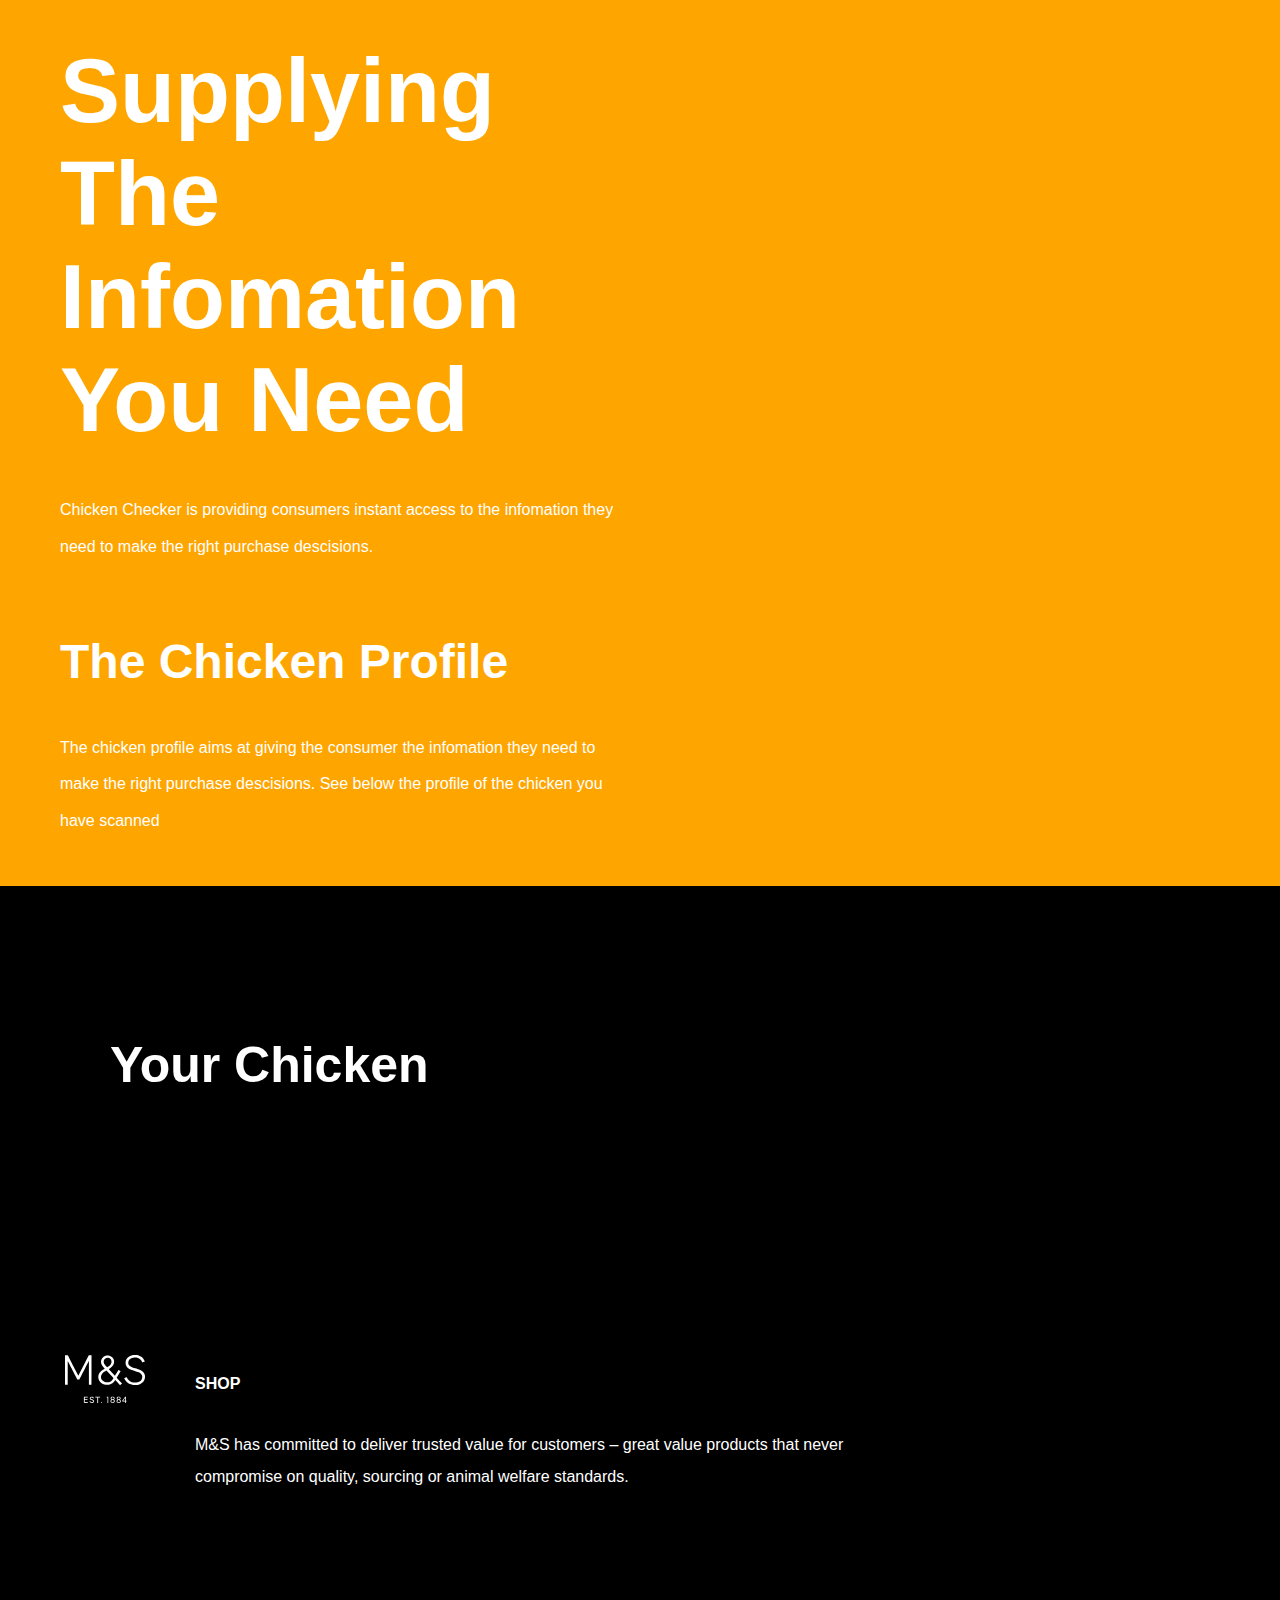
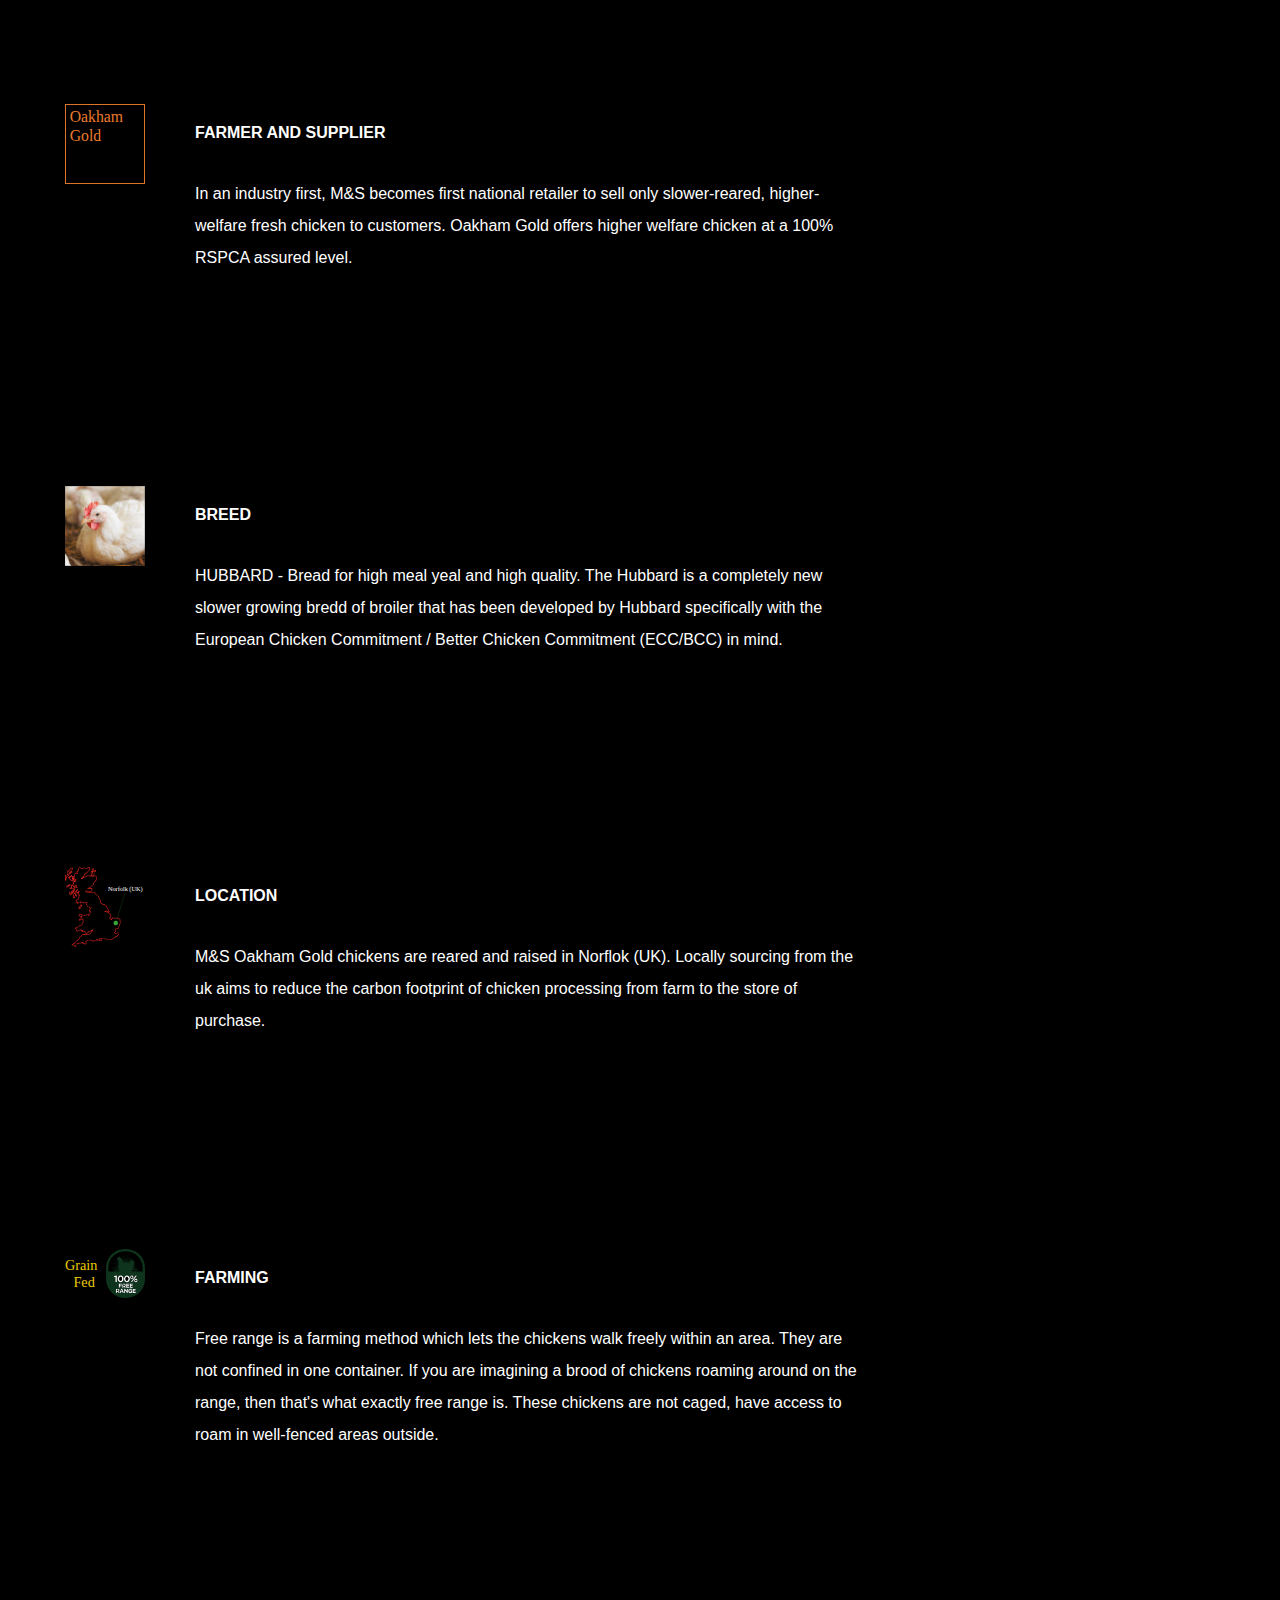
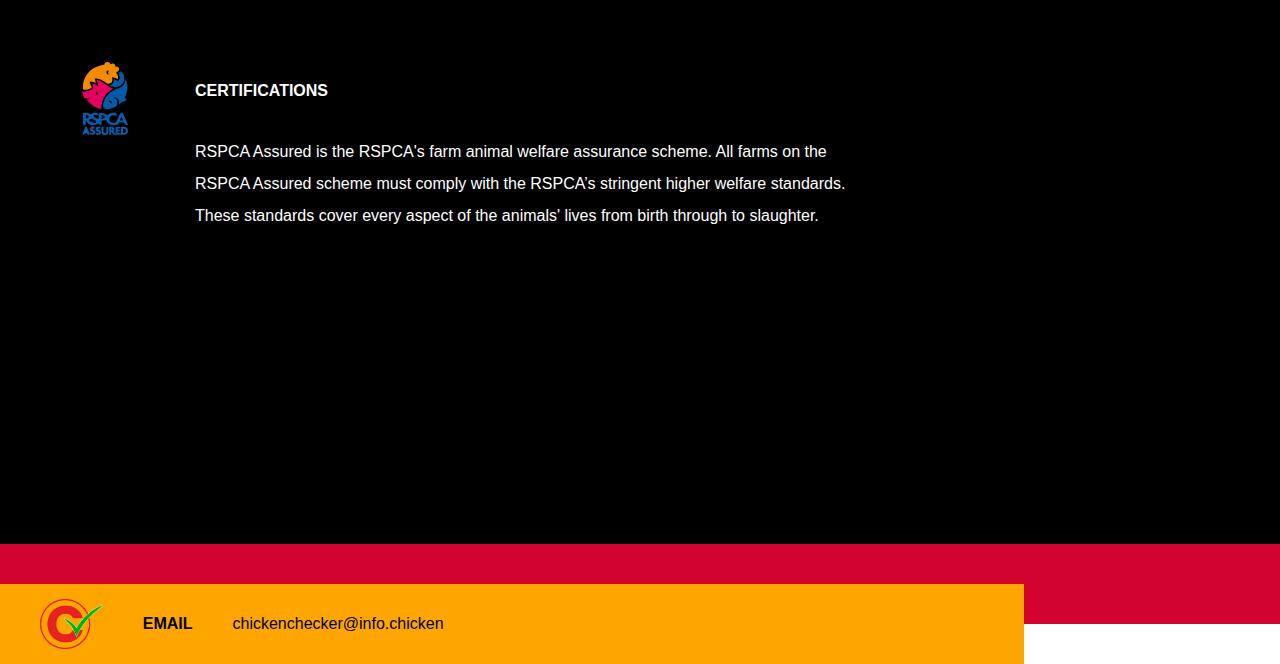
<file: index.html>
<!DOCTYPE html>
<html lang="en">
<head>
    <meta charset="UTF-8">
    <meta http-equiv="X-UA-Compatible" content="IE=edge">
    <meta name="viewport" content="width=device-width, initial-scale=1.0">
    <title>ChickenCheckerFinal</title>
    <link rel="stylesheet" href="styles.css">
</head>
<body>

    <!-- First Banner try -->

    <!-- <div class="hero__section">
        <div class="hero__wrapper">
            <div class="column__left">
                <span>Ensuring Quality</span>
                <h1>Chicken Checker</h1>
                <p>Giving consumers access to the infomation they need to make the right purchase descisions. </p>
            </div>
            <div class="column__right"></div>
            <img src="/Images/SVG/bannerCC.png" alt="chickens" class="hero__img" />
            <!-- <img src="/Images/Prototypelogo.png" alt="chickens" class="hero__img" /> -->
        <!-- </div>
    </div>  -->

 <!-- NEW banner try -->

 <div class="hero__section">
    <div class="hero__wrapper">
        <div class="column__right"></div>
        <img src="bannerCC.png" alt="chickens" class="hero__img" />
        <div class="column__left">
            <span></span>
            <h1>Supplying The Infomation You Need</h1>
            <p>Chicken Checker is providing consumers instant access to the infomation they need to make the right purchase descisions. </p>
        </div>
        <!-- <img src="/Images/Prototypelogo.png" alt="chickens" class="hero__img" /> -->
    </div>
</div>

    <!-- About Section -->

    <div class="main__section">
        <div class="main__container">
            <!-- <h1>Our Aim</h1> -->
            <div class="main__content">
                <div class="main__text">
                    <h2>The Chicken Profile</h2>
                    <p>The chicken profile aims at giving the consumer the infomation they need to make the right purchase descisions. See below the profile of the chicken you have scanned</p>
                </div>
                <!-- <div class="main__image">
                    <img src="/Images/chicken2.jpeg" alt="chicken2" class="main__img" /> -->
                </div>
            </div>
        </div>
    </div>

    <!-- ChickenSection -->

    <div class="services">
        <div class="services__container">
            <h1>Your Chicken</h1>
            <div class="services__grid">
                <div class="services__left">
                    <div class="services__content">
                        <img src="M&S logoUntitled-3.svg" alt="chicken5" />
                        <div class="services__desc">
                            <h2>Shop</h2>
                            <p>M&S has committed to deliver trusted value for customers – great value products that never compromise on quality, sourcing or animal welfare standards. </p>
                        </div>
                    </div>
                    <div class="services__content">
                        <img src="OakhamLOGOUntitled-3.svg" alt="chicken6" />
                        <div class="services__desc">
                            <h2>Farmer and Supplier</h2>
                            <p>In an industry first, M&S becomes first national retailer to sell only slower-reared, higher-welfare fresh chicken to customers. Oakham Gold offers higher welfare chicken at a 100% RSPCA assured level.</p>
                        </div>
                    </div>
                    <div class="services__content">
                        <img src="HUBBARD.svg" alt="chicken7" />
                        <div class="services__desc">
                            <h2>Breed</h2>
                            <p>HUBBARD - Bread for high meal yeal and high quality. The Hubbard is a completely new slower growing bredd of broiler that has been developed by Hubbard specifically with the European Chicken Commitment / Better Chicken Commitment (ECC/BCC) in mind. </p>
                        </div>
                    </div>
                    <div class="services__content">
                        <img src="location.svg" alt="chicken7" />
                        <div class="services__desc">
                            <h2>Location</h2>
                            <p>M&S Oakham Gold chickens are reared and raised in Norflok (UK). Locally sourcing from the uk aims to reduce the carbon footprint of chicken processing from farm to the store of purchase.</p>
                        </div>
                    </div>
                    <div class="services__content">
                        <img src="freerange.svg" alt="chicken7" />
                        <div class="services__desc">
                            <h2>Farming</h2>
                            <p>Free range is a farming method which lets the chickens walk freely within an area. They are not confined in one container. If you are imagining a brood of chickens roaming around on the range, then that's what exactly free range is. These chickens are not caged, have access to roam in well-fenced areas outside.</p>
                        </div>
                </div>
                <div class="services__content">
                    <img src="RSPCA.svg" alt="chicken7" />
                    <div class="services__desc">
                        <h2>Certifications</h2>
                        <p>RSPCA Assured is the RSPCA's farm animal welfare assurance scheme. All farms on the RSPCA Assured scheme must comply with the RSPCA’s stringent higher welfare standards. These standards cover every aspect of the animals' lives from birth through to slaughter.</p>
                    </div>
                <!-- <div class="services__right">
                    <img src="" alt="" class="don't-need" />
                </div> -->


                </div>
            </div>

            <!-- box test -->

            <!-- <div class="box-text">
                <h1>Compair Chickens Avilable in the market</h1>
            </div>

            <div class="flex-container">
                <div class="flex-box">
                    Waitrose

                </div>
                <div class="flex-box">
                    Morrions
                    
                </div>
                <div class="flex-box">
                    Tesco
                    
                </div>
                <div class="flex-box">
                    Sainsburys
                    
                </div> -->
              </div>
        </div>
        <div class="yellow__bar">
            <img src="Prototypelogo.png" alt="icon" />
            <p>Email</p>
            <span>chickenchecker@info.chicken</span>
        </div>
    </div>

    <!-- portfolio -->


</body>
</html>
</file>
<file: styles.css>
* {
    box-sizing: border-box;
    margin: 0;
    padding: 0;
    font-family: Arial, Helvetica, sans-serif;
}


.hero__section {
    background: orange;
    padding: 0 60px;
    color: white;
}

.hero__wrapper {
    display: grid;
    grid-template-columns: 1fr 1fr;
    /* grid-template-rows: 820px; */
    grid-template-rows: 0;
}

.column__left {
    display: flex;
    flex-direction: column;
    justify-content: space-evenly;
    align-items: flex-start;
}

.column__left h1 {
    font-size: 90px;
    margin-top: 40px;
    margin-bottom: 40px;
}

.column__left p {
    font-size: 16px;
    line-height: 2.3;
}

.column__right {
    display: flex;
    flex-direction: column;
    justify-content: center;
    align-content: center;
}

.hero__img {
    width: 100%;
    height: 100%;
}

@media screen and (max-width: 1100px) {
    .hero__section {
        padding: 30px;
    }

    .hero__wrapper {
        grid-template-columns: 1fr;
    }

    .column__left h1 {
        font-size: 50px;
    }
    
}

@media screen and (maxwidth: 468px) {

    .hero__wrapper {
        grid-template-rows: 660px;
    }

    .column__left h1 {
        font-size: 32px;
    }
    
}

/* About Section */

.main__section {
    padding: 60px 60px;
    background: orange;
    color: white;
}

.main__container {
    display: flex;
    flex-direction: column;
    justify-content: flex-start;
}

.main__container h1 {
    font-size: 110px;
    color: white;
    -webkit-text-fill-color: transparent;
    -webkit-text-stroke-width: 2px;
    -webkit-text-stroke-color: white;
    margin-bottom: 32px;
}

.main__content {
    display: grid;
    grid-template-columns: 1fr 1fr;
    grid-template-rows: 200px;
}

.main__text {
    padding-right: 20px;
}

.main__text h2 {
    font-size: 48px;
    line-height: 1.5;
    margin-bottom: 32px;
}

.main__text p {
    line-height: 2.3;
}

.main__image {
    display: flex;
    justify-content: center;
}

.main__img {
    width: 420px;
    height: 610px;
}

/* media queries for about section */

@media screen and (max-width: 1000px) {
    .main__section {
        padding: 30px;
    }


    .main__content {
        grid-template-columns: 1fr;
        grid-template-rows: 1fr;
    }


    .main__image {
        margin-top: 40px;
    }

    .main__container h1 {
        font-size: 70px;
    }
    
}

@media screen and (max-width: 468px) {

    .main__text h2 {
        font-size: 32px;
    }

    .main__img {
        width: 100%;
        height: 100%;
    }
    
}

/* services */

.services {
    background: #D2042D;
    color: white;
    position: relative;
}

.services__container {
    background: black;
    padding-top: 100px;
    padding-bottom: 100px;
    padding-left: 60px;
}

.services__grid {
    display: grid;
    grid-template-columns: 2fr 1fr;
    grid-template-rows: 2500px;
}

.services__container h1 {
    font-size: 50px;
    padding: 50px;
}

.services__left {
    display: flex;
    flex-direction: column;
    justify-content: space-evenly;
    padding: 0 5px;
}

.services__content {
    display: flex;
    align-items: flex-start;
}

.services__content img {
    margin-right: 50px;
    width: 80px;
}

.services__desc h2 {
    font-size: 16px;
    text-transform: uppercase;
    margin-bottom: 16px;
    padding-bottom: 20px;
    padding-top: 20px;
}

.services__desc p {
    line-height: 2;
}

.yellow__bar {
    position: relative;
    background: orange;
    height: 80px;
    bottom: -40px;
    right: 0;
    width: 80%;
    color: black;
    display: flex;
    justify-content: flex-start;
    align-items: center;
}

.yellow__bar img {
    margin: 0 40px;
    height: 50px;
}

.yellow__bar p {
    margin-right: 40px;
    font-weight: 700;
    text-transform: uppercase;
}

/* services media queries */

@media screen and (max-width: 768px) {
    .services__grid {
        grid-template-columns: 1fr;
        grid-template-rows: 3000;
    }

    .yellow__bar {
        width: 100%;
        justify-content: flex-start;
    }
    
}

@media screen and (max-width: 390px) {

    .services__container {
        padding-top: 100px;
        padding-bottom: 160px;
        padding-left: 16px;
    }

    .services__grid {
        grid-template-columns: 1fr;
        grid-template-rows: 2000px;
    }

    .services__container h1 {
        text-align: center;
        margin-bottom: 100px;
    }

    .services__left {
        padding: 0 24px;
    }

    .services__content {
        margin-top: 40px;
    }

    .services__content img {
        margin-right: 16px;
    }

/* boxes */







    .yellow__bar img {
        margin: 20px;
    }

    .yellow__bar p {
        margin-right: 20px;
    }
    
}

/* boxes for chickens */

.box-text {
    padding-top: 40px;
    padding-bottom: 30px;

}
.box-text h1{
    font-size: 40px;
}

.flex-container {
    width: 100%;
    height: auto;
    display: flex;
    flex-direction: row;
    flex-wrap: wrap-reverse;
}

.flex-box {
    width: 200px;
    height: 200px;
    background: orange;
    color: white;
    font-size: 25px;
    text-align: center;
    line-height: 200px;
    border-radius: 20px;
    margin: 10px;
}
</file>
